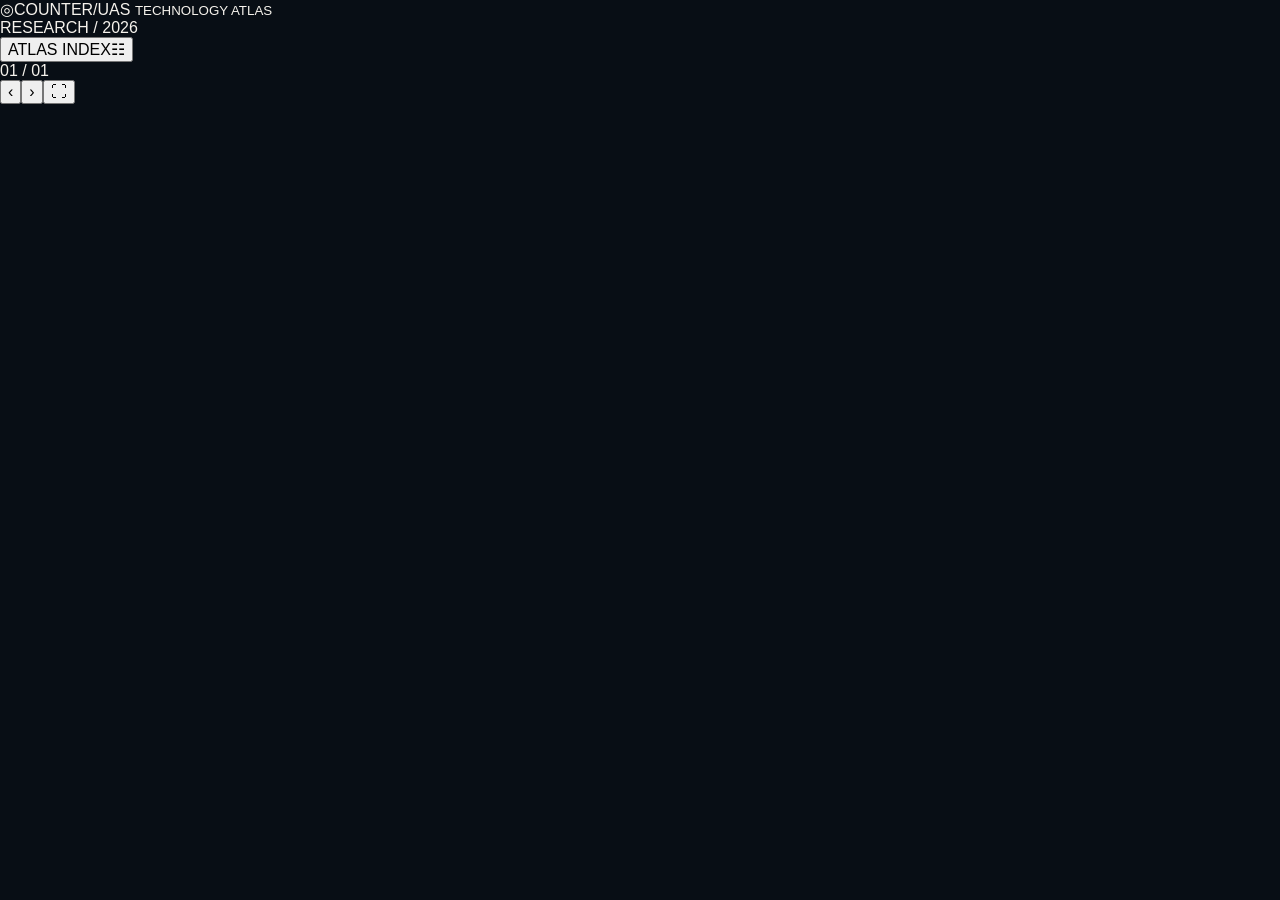
<file: legacy-counter-uas.html>
<!doctype html>
<html lang="en">
<head>
 <meta charset="utf-8"><meta name="viewport" content="width=device-width,initial-scale=1,viewport-fit=cover">
 <title>Counter-UAS Atlas 2026 | Global Systems & Evidence</title>
 <meta name="description" content="Interactive, source-based engineering presentation covering 37 military and civilian counter-UAS systems, architecture, specifications, operational evidence, cost and comparisons.">
 <meta name="theme-color" content="#080d14">
 <link rel="stylesheet" href="styles.css">
</head>
<body>
 <div id="app">
  <div class="ambient" aria-hidden="true"><div class="gridlines"></div><div class="noise"></div><div class="scanline"></div></div>
  <header id="header"><div class="brand-mark" aria-label="Global Counter-UAS Atlas"><span class="brand-symbol">◎</span><span>COUNTER<span class="brand-gold">/</span>UAS <small>TECHNOLOGY ATLAS</small></span></div><div id="chapter" class="header-chapter">RESEARCH / 2026</div><button id="openDirectory" class="header-action" title="Open system directory (M)"><span>ATLAS INDEX</span><span aria-hidden="true">☷</span></button></header>
  <main id="stage" aria-live="polite"><section id="scene" class="scene"></section></main>
  <footer id="footer"><div class="count" id="count">01 / 01</div><div class="progress-track"><div id="progress"></div></div><div class="deck-actions"><button id="prev" title="Previous (←)">‹</button><button id="next" title="Next (→)">›</button><button id="fullscreen" title="Fullscreen">⛶</button></div></footer>
  <div id="directory" class="drawer hidden" role="dialog" aria-modal="true" aria-label="System directory"><div class="drawer-backdrop" id="closeOverlay"></div><div class="drawer-panel"><div class="drawer-top"><div><div class="eyebrow">DIRECTORY</div><h2>37 systems.<br><em>One global view.</em></h2></div><button id="closeDirectory" class="x" aria-label="Close">×</button></div><div class="drawer-tools"><input id="search" type="search" placeholder="Search system, country, manufacturer or technology…" autocomplete="off"><select id="dirType"><option value="">All technologies</option></select></div><div id="directoryList" class="directory-list"></div><div class="drawer-bottom">Use ↑ ↓ to find, Enter to open, Esc to close. <button id="goCompare">OPEN COMPARISON ↗</button></div></div></div>
  <div id="mediaModal" class="media-modal hidden" role="dialog" aria-modal="true" aria-label="Media viewer"><div class="media-scrim" id="mediaScrim"></div><div class="media-container"><button id="mediaClose" class="media-close" aria-label="Close media">×</button><div id="mediaContents"></div></div></div>
  <div id="toast" class="toast" role="status"></div>
 </div>
 <script src="data/systems.js"></script><script src="app.js"></script>
</body>
</html>
</file>
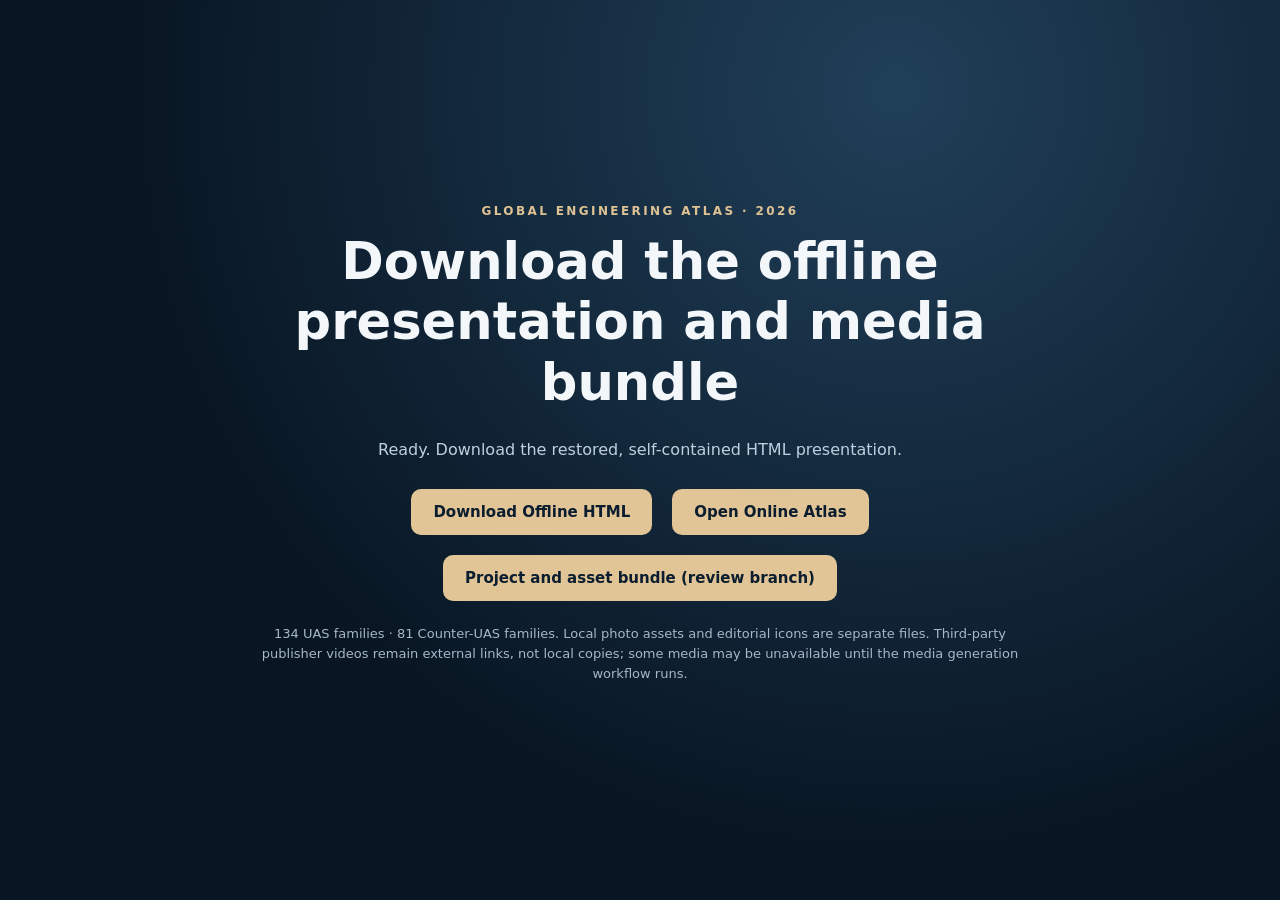
<file: atlas-2026/download.html>
<!doctype html><html lang="en"><head><meta charset="utf-8"><meta name="viewport" content="width=device-width,initial-scale=1"><meta name="theme-color" content="#081522"><style>*{box-sizing:border-box}body{margin:0;min-height:100vh;background:radial-gradient(circle at 70% 10%,#203f59,#081522 65%);color:#f4f7fa;font:16px/1.55 system-ui,Arial,sans-serif}main{min-height:100vh;max-width:850px;margin:auto;padding:30px;display:flex;flex-direction:column;align-items:center;justify-content:center;text-align:center}h1{font-size:clamp(2rem,4vw,3.3rem);line-height:1.18;margin:10px 0}.eyebrow{color:#dec294;font-size:12px;text-transform:uppercase;letter-spacing:.2em;font-weight:750}.sub{color:#bed0de;max-width:650px}button,.btn{background:#e1c596;color:#0b1d2e;border:0;border-radius:10px;padding:14px 22px;display:inline-block;font:750 15px system-ui;cursor:pointer;text-decoration:none;margin:10px}button:disabled{opacity:.5;cursor:not-allowed}.hint{font-size:13px;color:#a7b7c7}.dots{margin:25px;display:flex;gap:8px}.dots span{height:8px;width:8px;background:#e1c596;border-radius:100%;animation:pulse 1.1s alternate infinite}.dots span:nth-child(2){animation-delay:.2s}.dots span:nth-child(3){animation-delay:.4s}@keyframes pulse{to{opacity:.2;transform:scale(.65)}}</style><title>Download Offline UAS / Counter-UAS Atlas</title></head><body><main><div class="eyebrow">Global Engineering Atlas · 2026</div><h1>Download the offline presentation and media bundle</h1><p class="sub" id="status">Preparing the standalone HTML. For verified locally stored images, icons and media, download the full project folder.</p><div><button id="save" disabled>Download Offline HTML</button><a class="btn" href="./">Open Online Atlas</a><a class="btn" href="https://github.com/karimelzoser/survey/archive/refs/heads/feat/local-media-ux-accessibility-2026.zip">Project and asset bundle (review branch)</a></div><p class="hint">134 UAS families · 81 Counter-UAS families. Local photo assets and editorial icons are separate files. Third-party publisher videos remain external links, not local copies; some media may be unavailable until the media generation workflow runs.</p></main><script src="parts/001.js"></script>
<script src="parts/002.js"></script>
<script src="parts/003.js"></script>
<script src="parts/004.js"></script>
<script src="parts/005.js"></script>
<script src="parts/006.js"></script>
<script src="parts/007.js"></script>
<script src="parts/008.js"></script>
<script src="parts/009.js"></script>
<script src="parts/010.js"></script>
<script src="parts/011.js"></script>
<script src="parts/012.js"></script>
<script src="parts/013.js"></script>
<script src="parts/014.js"></script>
<script src="parts/015.js"></script>
<script src="parts/016.js"></script>
<script src="parts/017.js"></script>
<script src="parts/018.js"></script>
<script src="parts/019.js"></script>
<script src="parts/020.js"></script>
<script src="parts/021.js"></script><script src="briefing-embedded.js"></script><script src="qa-embedded.js"></script><script src="engineering-embedded.js"></script><script>
(function(){const p=window.__ATLAS_PARTS||[],b=document.getElementById("save"),status=document.getElementById("status");if(p.length!==21||p.some(x=>typeof x!=="string")){status.textContent="A presentation file could not load. Reload this page.";return;}if(!window.__ATLAS_BRIEFING_REFRESH){status.textContent="The briefing enhancement bundle did not load. Please reload.";return;}status.textContent="Ready. Download the restored, self-contained HTML presentation.";b.disabled=false;b.addEventListener("click",()=>{const base=p.join(""),extra=window.__ATLAS_BRIEFING_REFRESH,qa=window.__ATLAS_PRO_QA,eng=window.__ATLAS_ENGINEERING,enhanced=base.replace("</head>",'<style id="briefing-refresh">'+extra.css+(qa?qa.css:"")+(eng?eng.css:"")+"</style></head>").replace("</body>","<scr"+"ipt>"+extra.js+(qa?qa.js:"")+(eng?eng.js:"")+"</scr"+"ipt></body>"),blob=new Blob([enhanced],{type:"text/html;charset=utf-8"}),url=URL.createObjectURL(blob),a=document.createElement("a");a.href=url;a.download="UAS_CounterUAS_Atlas_2026_Offline.html";document.body.appendChild(a);a.click();a.remove();setTimeout(()=>URL.revokeObjectURL(url),120000);});})();
</script></body></html>
</file>
<file: styles.css>
:root{--bg:#080e15;--ink:#f5f2ec;--muted:#93a3b0;--muted2:#677c8d;--line:rgba(206,221,233,.17);--gold:#e3b676;--gold2:#f5d3a5;--panel:#101b26;--panel2:#15222e;--green:#9ed5bf;--red:#efb3a3;--ease:cubic-bezier(.18,.72,.16,1)}
*{box-sizing:border-box}html,body{margin:0;width:100%;height:100%;overflow:hidden;background:var(--bg);font-family:'Segoe UI Variable Display','Segoe UI',Inter,Arial,sans-serif;color:var(--ink);-webkit-font-smoothing:antialiased}button,input,select{font:inherit}button{cursor:pointer}a{color:inherit;text-decoration:none}.backdrop{position:fixed;inset:0;pointer-events:none;background:radial-gradient(70vw 55vw at 100% -20%,#28405062,transparent 67%),radial-gradient(40vw 35vw at -10% 110%,#1d374a44,transparent 70%),linear-gradient(120deg,#090f15,#0b1219 58%,#0a1017);z-index:0}.backdrop:before{content:'';position:absolute;inset:0;background-image:linear-gradient(#b9ccde08 1px,transparent 1px),linear-gradient(90deg,#b9ccde08 1px,transparent 1px);background-size:62px 62px;mask-image:linear-gradient(black,transparent 90%)}.shell{position:relative;isolation:isolate;display:grid;grid-template-rows:72px minmax(0,1fr) 55px;height:100dvh;min-height:400px}.topbar{display:grid;grid-template-columns:1fr auto 1fr;align-items:center;padding:0 clamp(20px,3vw,58px);border-bottom:1px solid var(--line);background:#050a10a6;backdrop-filter:blur(18px);position:relative;z-index:5}.identity{display:flex;align-items:center;gap:12px;background:none;border:none;color:var(--ink);padding:0;text-align:left;width:max-content}.brand-icon{font-size:31px;color:var(--gold);font-weight:700}.brand-word{font-size:18px;line-height:1.05;font-weight:950;letter-spacing:.015em}.brand-word small{display:block;letter-spacing:.17em;font-size:8px;color:var(--muted);margin-top:6px}.accent{color:var(--gold)}.chapter-name{font-size:10px;letter-spacing:.24em;text-transform:uppercase;color:var(--muted);font-weight:850}.top-actions{display:flex;gap:10px;justify-content:flex-end}.top-button{background:#ffffff07;border:1px solid #ffffff27;border-radius:11px;color:#e8e9e9;font-size:10px;font-weight:900;letter-spacing:.09em;padding:11px 16px}.top-button span{color:var(--gold);padding-left:12px}.top-button:hover,.footer-actions button:hover{background:#e4b879;color:#101822}.viewport{position:relative;min-height:0;overflow:hidden}.slide{height:100%;padding:22px clamp(22px,3.3vw,65px) 12px;opacity:0;transform:translateX(12px) scale(1.004);filter:blur(4px);transition:opacity .36s ease,transform .57s var(--ease),filter .35s ease;overflow:auto;scrollbar-width:thin;scrollbar-color:#4b6272 transparent}.slide.visible{opacity:1;transform:none;filter:none}.footer{display:flex;align-items:center;gap:30px;padding:0 clamp(20px,3vw,58px);border-top:1px solid var(--line);background:#061019ac;position:relative;z-index:4}.status{min-width:240px;display:flex;align-items:center;gap:17px}.status>span:first-child{font-size:12px;letter-spacing:.16em;color:var(--gold);font-weight:950}.status-tag{font-size:8px;color:var(--muted2);font-weight:900;letter-spacing:.13em}.track{height:2px;background:#3a4650;flex:1;overflow:hidden}.track-fill{height:100%;background:var(--gold);transition:width .4s var(--ease)}.footer-actions{display:flex;gap:8px;align-items:center}.keyboard-hint{font-size:9px;color:var(--muted2);letter-spacing:.07em;white-space:nowrap;padding-right:12px}.footer-actions button{background:#ffffff09;border:1px solid var(--line);border-radius:10px;width:35px;height:32px;color:var(--ink)}.eyebrow{font-size:10px;color:var(--gold2);font-weight:950;letter-spacing:.18em;text-transform:uppercase}.eyebrow span{color:#8c9ca8}.section-heading h1,.cover h1,.end-slide h1{font-size:clamp(42px,5vw,86px);letter-spacing:-.064em;line-height:.99;margin:13px 0}.section-heading h1 em,.cover h1 em,.end-slide h1 em{font-family:Georgia,serif;letter-spacing:-.042em;font-weight:500;color:var(--gold2)}.section-heading p{max-width:600px;font-size:15px;line-height:1.6;color:var(--muted)}
/* Hero: concept-led and spacious rather than dense text */
.cover{display:grid;grid-template-columns:1.25fr .75fr;height:100%;align-items:center;gap:45px}.cover-copy{padding-bottom:22px}.cover h1{font-size:clamp(66px,7vw,132px);line-height:.99;margin:27px 0}.cover-copy p{color:#b8c2cb;font-size:clamp(16px,1.38vw,23px);line-height:1.5;max-width:650px}.cover-controls{display:flex;gap:15px;align-items:center;margin-top:35px}.cta,.quiet{border:1px solid #e2b57555;background:var(--gold);color:#10191f;padding:16px 21px;font-size:11px;letter-spacing:.10em;font-weight:950;border-radius:11px}.cta span{margin-left:12px}.cta:hover{background:#f3d5a8}.quiet{color:var(--ink);background:#ffffff08;border-color:var(--line)}.quiet:hover{background:#ffffff15}.cover-micro{margin-top:55px;color:var(--muted2);font-size:10px;letter-spacing:.07em;font-weight:800}.cover-art{position:relative;aspect-ratio:1/1;width:min(38vw,550px);margin:auto;display:grid;place-items:center}.orbit-ring{position:absolute;border:1px solid #d3ae7645;border-radius:50%;inset:3%;transform:rotate(-25deg)}.orbit-ring.ring-2{inset:19%;border-color:#d3ae7675}.orbit-ring.ring-3{inset:37%;border-color:#d3ae76a5;box-shadow:0 0 55px #c49c5e13}.orbit-ring:after{content:'';position:absolute;top:5%;left:25%;height:9px;width:9px;background:#ebc389;border-radius:100%;box-shadow:0 0 25px #ebc389b0}.orbit-center{width:45%;aspect-ratio:1;background:radial-gradient(circle at 25% 25%,#304153,#101c27 63%);border-radius:50%;display:flex;flex-direction:column;align-items:center;justify-content:center;gap:9px;box-shadow:0 24px 90px #0008,0 0 0 20px #ebc38907}.orbit-center b{letter-spacing:.2em;font-size:12px}.orbit-label{position:absolute;font-size:10px;letter-spacing:.15em;color:var(--gold2);font-weight:850}.orbit-label.a{top:15%;left:0}.orbit-label.b{top:19%;right:0}.orbit-label.c{bottom:10%;right:5%}
/* Method / classification screen */
.methods-slide{display:flex;flex-direction:column;height:100%;min-height:0}.methods-slide h1{font-size:clamp(36px,4vw,72px);margin:8px 0}.methods-slide .section-heading p{margin:6px 0 18px;font-size:13px}.method-grid{display:grid;grid-template-columns:repeat(4,minmax(0,1fr));gap:12px;flex:1;min-height:0}.method-tab{color:var(--ink);background:linear-gradient(140deg,#1b2935,#101a24 70%);border:1px solid #ffffff1d;border-top:3px solid var(--family);border-radius:15px;text-align:left;padding:20px;display:flex;flex-direction:column;justify-content:space-between;min-height:110px;position:relative;transition:transform .2s,border-color .2s,background .2s}.method-tab:hover{transform:translateY(-3px);border-color:var(--family);background:#263641}.method-tab b{font-size:12px;color:var(--family)}.method-tab span{font-weight:930;letter-spacing:-.02em;font-size:clamp(16px,1.65vw,26px);line-height:1.15}.method-tab small{font-size:10px;color:var(--muted)}.method-notice{margin-top:15px;display:flex;align-items:center;gap:25px;padding:14px 18px;background:#cbae7610;border-left:2px solid var(--gold);color:var(--muted);font-size:11px;line-height:1.3}.method-notice b{color:var(--gold2);white-space:nowrap}
/* One coherent system profile screen */
.family-slide{height:100%;min-height:0;display:grid;grid-template-rows:auto minmax(68px,84px) minmax(0,1fr) auto;gap:10px}.family-heading{display:flex;align-items:end;justify-content:space-between;gap:20px}.family-heading h1{font-size:clamp(27px,3vw,53px);line-height:1.03;font-weight:950;letter-spacing:-.055em;margin:5px 0 7px;max-width:80vw}.family-heading .eyebrow{color:var(--family);font-size:10px}.family-meta{display:flex;gap:10px;align-items:center;color:#adbbc4;font-size:11px}.family-meta>b{color:#b0a18d}.version-pill{font-size:9px;border-radius:20px;border:1px solid #e1b87655;padding:5px 9px;color:var(--gold2);font-weight:850}.family-header-nav{display:flex;gap:14px;align-items:center}.family-header-nav button{height:36px;width:36px;border-radius:10px;background:#ffffff09;color:var(--gold);border:1px solid var(--line);font-size:19px}.family-header-nav button:hover{background:#e4b879;color:#101822}.family-header-nav b{font-size:26px;color:var(--gold2);font-weight:950}.family-header-nav small{font-size:14px;color:var(--muted2);font-weight:600}.metric-ribbon{display:grid;grid-template-columns:1.15fr 1.34fr 1.10fr .73fr;border-radius:12px;overflow:hidden;border:1px solid #ffffff21;background:#15222e;min-height:0}.hero-metric{padding:10px 15px;border-right:1px solid #ffffff18;display:flex;flex-direction:column;justify-content:center;gap:5px;min-width:0}.hero-metric:last-child{border-right:0}.hero-metric.highlight{background:#e5b97713;border-top:2px solid var(--family);padding-top:8px}.hero-metric small{color:#95a5b2;letter-spacing:.13em;font-size:9px;font-weight:950}.hero-metric strong{font-size:clamp(10px,.88vw,14px);line-height:1.35;color:#f4dfc2;font-weight:860;overflow-wrap:anywhere}.hero-metric.highlight strong{color:#ffe1b1}.profile-grid{display:grid;grid-template-columns:minmax(0,1fr) minmax(0,1.18fr);gap:14px;min-height:0;height:100%}.profile-left{min-height:0;display:grid;grid-template-rows:minmax(0,1fr) auto;gap:9px}.media-panel,.spec-panel{border:1px solid var(--line);border-radius:14px;min-height:0;background:#111c27;overflow:hidden}.media-panel{display:flex;flex-direction:column}.media-view{min-height:0;flex:1;position:relative;background:radial-gradient(ellipse at center,#1b2932,#0d141d);overflow:hidden}.gallery-main{width:100%;height:100%;object-fit:contain;display:block}.gallery-main.zoomed{object-fit:cover;object-position:center 42%;transform:scale(1.35)}.video-embed{height:100%;width:100%;border:0;display:block}.media-kind{position:absolute;left:15px;top:12px;padding:7px 9px;border-radius:7px;background:#050a0fe8;border:1px solid #ffffff27;font-size:10px;letter-spacing:.1em;font-weight:950;color:var(--gold2)}.expand{position:absolute;right:12px;bottom:30px;background:#e6b97e;color:#111b22;border:0;padding:8px 11px;font-size:10px;font-weight:950;border-radius:8px}.media-credit{position:absolute;left:0;right:0;bottom:0;font-size:9px;letter-spacing:.01em;color:#f1efeccf;padding:6px 15px;background:linear-gradient(90deg,#060a0fed,#060a0f5a)}.media-thumbs{height:82px;flex:none;display:flex;gap:7px;padding:8px 10px;background:#0a131d;border-top:1px solid var(--line);overflow-x:auto;scrollbar-width:thin}.thumb{flex:1 1 0;min-width:65px;max-width:135px;border:1px solid #ffffff30;border-radius:8px;background:#182632;position:relative;overflow:hidden;padding:0;color:var(--ink)}.thumb img{height:100%;width:100%;object-fit:cover;opacity:.72;transition:opacity .2s,transform .2s}.thumb:hover img{opacity:1;transform:scale(1.04)}.thumb.selected{border:2px solid var(--gold);box-shadow:inset 0 0 0 1px #000}.thumb.selected img{opacity:1}.thumb small{position:absolute;left:0;bottom:0;right:0;background:#061019db;color:#e7e1d3;text-align:left;font-size:8px;padding:5px;line-height:1.2;font-weight:850}.video-thumb{display:flex;align-items:center;justify-content:center;flex-direction:column;background:#e4bc8121}.play-icon{font-size:24px;color:var(--gold);margin-top:-10px}.media-origin{background:#0b1520;padding:5px 12px;font-size:9px;color:#8fa2af;display:flex;justify-content:flex-start;gap:7px;align-items:center;white-space:nowrap;overflow:hidden}.media-origin a{color:#e0bf91}.video-fallback,.image-unavailable{height:100%;width:100%;display:flex;align-items:center;justify-content:center;flex-direction:column;gap:12px;text-align:center;padding:22px;color:var(--muted)}.video-fallback>b{color:var(--ink);font-size:17px}.video-fallback small{max-width:320px;font-size:12px}.video-mark{font-size:38px;color:var(--gold)}.source-button{border-radius:7px;background:var(--gold);color:#101820;font-size:10px;font-weight:950;padding:10px 14px}.subsystem-flow{display:grid;grid-template-columns:1fr 18px 1fr 18px 1fr;align-items:stretch;background:#101c27;border:1px solid var(--line);border-radius:12px;min-height:78px}.flow-item{padding:10px 12px;min-width:0}.flow-item small{display:block;color:var(--family);font-size:8px;letter-spacing:.1em;font-weight:950}.flow-item b{font-size:10px;line-height:1.32;color:#dce6e9;display:block;margin-top:5px;font-weight:760;overflow-wrap:anywhere}.flow-arrow{align-self:center;color:var(--gold);font-size:16px;text-align:center}.spec-panel{display:flex;flex-direction:column;padding:0;overflow:hidden}.module-title{height:35px;flex:none;padding:0 14px;display:flex;align-items:center;justify-content:space-between;border-bottom:1px solid var(--line)}.module-title span{color:var(--family);font-weight:950;font-size:10px;letter-spacing:.14em}.module-title em{color:#8295a4;font-size:8px;font-style:normal;letter-spacing:.08em}.spec-body{flex:1;min-height:0;overflow:auto;scrollbar-width:thin;scrollbar-color:#677582 #1b2832}.spec-row{display:grid;grid-template-columns:135px 1fr;min-height:32px;border-bottom:1px solid #ffffff0e}.spec-row span{font-size:9px;color:#9caab6;letter-spacing:.055em;font-weight:900;padding:8px 11px;display:flex;align-items:center;background:#182734;border-right:1px solid #ffffff13}.spec-row strong{padding:7px 13px;font-size:11px;line-height:1.29;font-weight:680;color:#dce5e7;display:flex;align-items:center}.spec-row.critical strong{color:#edc897}.two-col-row{display:grid;grid-template-columns:1fr 1fr;min-height:68px;flex:none;border-top:1px solid var(--line)}.two-col-row>div{padding:10px 12px;border-right:1px solid var(--line);min-width:0}.two-col-row>div:last-child{border:0}.two-col-row small,.pro-con small{display:block;color:#a6b7c1;font-size:9px;letter-spacing:.075em;font-weight:900}.two-col-row strong{font-size:11px;line-height:1.35;font-weight:750;display:block;margin-top:7px;color:#f0d5aa}.pro-con{display:grid;grid-template-columns:1fr 1fr;flex:none;border-top:1px solid var(--line);min-height:94px}.pro-con>div{padding:10px 12px;border-right:1px solid var(--line);min-width:0}.pro-con>div:last-child{border:0}.pro-con .pro{background:#6dad8f0c}.pro-con .con{background:#df8b740c}.pro-con small{color:var(--green)}.pro-con .con small{color:var(--red)}.pro-con small em{font-style:normal;color:#718993}.pro-con strong{display:block;margin-top:7px;font-size:10.5px;line-height:1.35;font-weight:710;color:#dce5df}.pro-con .con strong{color:#e9d7d0}.family-footer{display:grid;grid-template-columns:.85fr 1.05fr 1.1fr;gap:10px;min-height:44px}.family-fact{display:flex;flex-direction:column;justify-content:center;gap:5px;min-width:0}.family-fact span{font-size:8px;color:#93a8b6;letter-spacing:.1em;font-weight:950}.family-fact b{font-size:10px;color:#c7d1d6;font-weight:750;line-height:1.25}.family-links{display:flex;flex-wrap:wrap;align-items:center;gap:5px;justify-content:end}.citation{border:1px solid #e4b97b4b;border-radius:7px;padding:8px 9px;color:#e4be87;font-weight:800;font-size:9px;white-space:nowrap}.citation:hover{background:#e4b978;color:#121d24}
/* Comparison */
.compare-slide{height:100%;display:flex;flex-direction:column;min-height:0}.section-heading.compact h1{font-size:clamp(34px,3.75vw,70px);margin:8px 0 14px}.compare-filters{display:flex;gap:10px;align-items:end;margin-bottom:12px;flex:none}.compare-filters label{display:flex;flex-direction:column;font-size:9px;font-weight:950;letter-spacing:.1em;color:#9db2c0;gap:6px}.compare-filters input,.compare-filters select,.filters input,.filters select{height:38px;background:#172531;color:#f7f3ea;border:1px solid #ffffff2c;border-radius:8px;padding:0 10px;outline:0;font-size:12px}.compare-filters input:focus,.compare-filters select:focus,.filters input:focus{border-color:var(--gold)}.compare-filters input{flex:1}.reset{height:38px;background:#ffffff11;border:1px solid var(--line);color:#f1d9b4;border-radius:7px;padding:0 14px;font-size:10px;font-weight:900}.compare-table-wrap{flex:1;min-height:0;overflow:auto;border:1px solid var(--line);background:#0d1822;border-radius:12px;scrollbar-width:thin}.comparison{width:100%;border-collapse:collapse;font-size:11px}.comparison thead{position:sticky;top:0;z-index:1;background:#233441}.comparison th{text-align:left;letter-spacing:.1em;color:#d2bd9d;font-size:9px;padding:13px 11px;border-bottom:1px solid #ffffff30;white-space:nowrap}.comparison td{vertical-align:middle;padding:11px 10px;border-bottom:1px solid #ffffff12;color:#c9d6db;min-width:110px;line-height:1.35}.comparison td:first-child{min-width:190px}.comparison td b{color:#fff0dd}.comparison td small{display:block;font-size:9px;color:#8d9fae;margin-top:5px}.comparison tbody tr{cursor:pointer}.comparison tbody tr:hover{background:#ffffff0e}.table-group{font-size:10px;color:#edc99b}.comparison-note{font-size:10px;line-height:1.4;color:#9caeb7;margin-top:10px;border-left:2px solid var(--gold);padding-left:11px}
/* Targets and evidence */
.targets{height:100%;display:flex;flex-direction:column}.target-grid{display:grid;grid-template-columns:repeat(4,1fr);gap:12px;flex:1;min-height:0;margin-top:18px}.target-card{background:#13212c;border:1px solid var(--line);border-top:3px solid var(--gold);padding:22px;display:flex;flex-direction:column;border-radius:13px}.target-card>span{font-size:12px;color:var(--gold);font-weight:950}.target-card h3{font-size:23px;letter-spacing:-.03em;line-height:1.1;margin:24px 0 13px}.target-card b{font-size:16px;color:#ebc691}.target-card p{color:var(--muted);line-height:1.5;font-size:13px}.target-card small{margin-top:auto;font-size:9px;color:var(--gold);font-weight:950;letter-spacing:.14em}.target-card em{font-size:13px;color:#d4e2e5;font-style:normal;margin-top:11px;line-height:1.5}.end-slide{height:100%;display:flex;flex-direction:column;justify-content:center;max-width:1000px;margin:auto}.notes-list{display:grid;grid-template-columns:1fr 1fr;gap:14px;margin:30px 0}.notes-list div{padding:16px 20px;border-left:2px solid var(--gold);background:#ffffff08}.notes-list b{display:block;font-size:17px;color:#e3c493;margin-bottom:10px}.notes-list span{display:block;color:#b6c6ce;font-size:13px;line-height:1.5}.end-slide .cta{width:max-content}
/* Overlay */
.hidden{display:none!important}.drawer,.media-overlay{position:fixed;inset:0;z-index:300;display:grid;grid-template-columns:1fr min(530px,95vw)}.scrim{position:absolute;inset:0;background:#000b;backdrop-filter:blur(8px)}.drawer-panel{position:relative;grid-column:2;background:#101c27;border-left:1px solid var(--line);padding:28px;display:flex;flex-direction:column;min-height:0}.drawer-heading{display:flex;align-items:flex-start;justify-content:space-between}.drawer-heading h2{margin:10px 0 22px;font-size:38px;letter-spacing:-.05em}.dismiss{color:var(--gold2);background:#ffffff0c;border:1px solid var(--line);height:38px;width:38px;border-radius:10px;font-size:22px}.filters{display:flex;gap:8px;margin-bottom:10px}.filters input{flex:1;min-width:0}.filters select{max-width:170px}.directory-rows{overflow:auto;flex:1;min-height:0;scrollbar-width:thin}.directory-item{border:0;border-bottom:1px solid var(--line);background:none;color:var(--ink);display:grid;grid-template-columns:36px 1fr 20px;align-items:center;text-align:left;gap:12px;padding:14px 5px;width:100%}.directory-item:hover{background:#ffffff0c}.directory-item>span{font-size:13px;color:var(--gold);font-weight:950}.directory-item b{display:block;font-size:14px}.directory-item small{display:block;font-size:10px;color:#8aa0af;margin-top:5px}.directory-item em{color:var(--gold);font-style:normal}.media-overlay{display:flex;align-items:center;justify-content:center}.media-overlay-inner{position:relative;z-index:2;background:#0e1924;border:1px solid var(--line);border-radius:13px;max-width:min(1050px,94vw);width:fit-content;max-height:90vh;padding:14px;display:flex;flex-direction:column}.media-overlay-inner>.dismiss{position:absolute;top:8px;right:8px;z-index:2;background:#080f18}.media-overlay-inner img{max-width:100%;max-height:75vh;object-fit:contain}.overlay-caption{display:flex;gap:14px;justify-content:space-between;color:#a6bac6;font-size:11px;align-items:center;padding:12px 4px 0}.overlay-caption b{color:#f7f3ed}.overlay-caption a{color:var(--gold)}
@media(max-width:1400px){.family-heading h1{font-size:clamp(26px,2.55vw,43px)}.spec-row{grid-template-columns:110px 1fr}.spec-row strong{font-size:10px}.spec-row span{font-size:8px}.flow-item b{font-size:9px}.metric-ribbon{grid-template-columns:1.13fr 1.25fr 1.1fr .8fr}.hero-metric strong{font-size:10.5px}.family-fact b{font-size:9px}.pro-con strong{font-size:10px}}
@media(max-height:780px) and (min-width:850px){.shell{grid-template-rows:60px minmax(0,1fr) 44px}.slide{padding-top:11px;padding-bottom:7px}.family-slide{gap:7px;grid-template-rows:auto 64px minmax(0,1fr) auto}.family-heading h1{font-size:clamp(26px,2.8vw,39px)}.media-thumbs{height:66px;padding:6px}.hero-metric{padding:7px 12px}.subsystem-flow{min-height:58px}.flow-item{padding:8px}.module-title{height:28px}.spec-row{min-height:27px}.spec-row span,.spec-row strong{padding:5px 9px}.two-col-row{min-height:57px}.pro-con{min-height:77px}.pro-con>div{padding:7px 10px}.family-footer{min-height:33px}.family-fact span{font-size:7px}.family-fact b{font-size:9px}.citation{font-size:8px;padding:6px}}
@media(max-width:850px){html,body{height:auto;min-height:100%;overflow:auto}.shell{min-height:100dvh;height:auto;grid-template-rows:65px minmax(0,1fr) 52px}.topbar{grid-template-columns:1fr auto}.chapter-name{display:none}.top-actions{gap:5px}.top-button{padding:8px;font-size:9px}.top-button span{padding-left:3px}.slide{min-height:calc(100dvh - 117px);padding:20px 17px 35px;overflow:visible}.family-slide{height:auto;display:flex;flex-direction:column}.profile-grid{grid-template-columns:1fr;display:flex;flex-direction:column}.profile-left{height:auto;display:flex;flex-direction:column}.media-panel{height:390px}.media-view{min-height:220px}.subsystem-flow{min-height:85px}.spec-panel{overflow:visible}.spec-body{overflow:visible}.family-footer{grid-template-columns:1fr}.family-links{justify-content:flex-start}.metric-ribbon{grid-template-columns:1fr 1fr;min-height:160px}.hero-metric{min-height:75px}.hero-metric strong{font-size:12px}.pro-con{min-height:unset}.footer{position:sticky;bottom:0}.status{min-width:90px}.status-tag{display:none}.keyboard-hint{display:none}.cover{grid-template-columns:1fr}.cover-art{display:none}.cover h1{font-size:clamp(50px,11vw,90px)}.method-grid{grid-template-columns:1fr 1fr}.method-tab{min-height:150px}.target-grid{grid-template-columns:1fr 1fr}.targets{min-height:85vh}.target-card{min-height:220px}.comparison{min-width:900px}.compare-slide{min-height:70vh}.compare-table-wrap{min-height:500px}.section-heading h1{font-size:46px}.notes-list{grid-template-columns:1fr}.drawer-panel{padding:20px}.filters{flex-wrap:wrap}.filters select{max-width:none;width:100%}}
@media(max-width:520px){.topbar{padding:0 13px}.brand-word{font-size:13px}.brand-word small{font-size:6px}.brand-icon{font-size:23px}.top-button{font-size:8px;padding:6px}.top-actions .top-button:first-child{display:none}.family-heading h1{font-size:30px}.family-meta{flex-wrap:wrap;font-size:9px}.family-header-nav{gap:5px}.family-header-nav button{height:28px;width:28px}.family-header-nav b{font-size:17px}.family-header-nav small{font-size:9px}.metric-ribbon{grid-template-columns:1fr 1fr}.hero-metric small{font-size:8px}.hero-metric strong{font-size:11px}.media-panel{height:365px}.media-thumbs{height:85px}.flow-item{padding:8px}.flow-item b{font-size:8px}.flow-item small{font-size:7px}.spec-row{grid-template-columns:110px 1fr}.two-col-row,.pro-con{grid-template-columns:1fr}.two-col-row>div,.pro-con>div{min-height:57px;border-right:0;border-bottom:1px solid var(--line)}.method-grid{grid-template-columns:1fr 1fr;gap:8px}.method-tab{padding:13px;min-height:135px}.method-tab span{font-size:15px}.target-grid{grid-template-columns:1fr}.section-heading h1{font-size:37px}.cover-controls{flex-direction:column;align-items:flex-start}.cover-micro{margin-top:28px}.family-footer{margin-bottom:10px}.status{min-width:65px}.footer{gap:10px;padding:0 11px}.footer-actions{gap:4px}.footer-actions button{width:30px}.overlay-caption{display:block}.overlay-caption>*{margin:5px 0;display:block}}
@media(prefers-reduced-motion:reduce){*{transition:none!important;animation:none!important}}
/* Headline figures stay large: full caveats and conditions are in the detailed table. */
.hero-metric strong{font-size:clamp(13px,1.1vw,19px);letter-spacing:-.019em;line-height:1.25}
@media(max-width:1400px){.hero-metric strong{font-size:clamp(12px,1.18vw,16px)}}
@media(max-width:520px){.hero-metric strong{font-size:12px}}
.gallery-crop-panel{width:100%;height:100%;background-size:100% auto;background-repeat:no-repeat;background-color:#e8e9e8}.gallery-crop-panel.top{background-position:center top}.gallery-crop-panel.bottom{background-position:center bottom}
/* Keep comparison reachable on phones as well as desktop. */
@media(max-width:520px){.top-actions .top-button:first-child{display:block}.top-actions .top-button{padding:7px 6px;letter-spacing:0}.top-actions{gap:4px}.brand-word{font-size:12px}.identity{gap:5px}}


/* Evidence-based shortlist and extended radar rows: Nov 2026 */
.ranking-slide .section-heading p{font-size:clamp(12px,1vw,15px);opacity:.75;margin-top:9px;max-width:85ch}
.ranking-grid{display:grid;grid-template-columns:repeat(3,minmax(0,1fr));gap:14px;margin-top:25px}
.ranking-card{padding:20px;border:1px solid rgba(255,255,255,.15);background:linear-gradient(155deg,#142334,#0b131d);border-radius:18px;display:flex;flex-direction:column;min-height:360px}
.ranking-no{font-size:10px;font-weight:900;letter-spacing:.09em;color:#e8bc83;text-transform:uppercase}
.ranking-card h2{font-size:clamp(19px,1.6vw,28px);line-height:1.14;letter-spacing:-.03em;margin:15px 0 5px}
.ranking-country{color:#8fb2d1;font-size:11px;margin-bottom:12px}
.ranking-line{border-top:1px solid rgba(255,255,255,.1);padding-top:14px;margin-top:9px}
.ranking-line small{display:block;font-size:9px;letter-spacing:.08em;color:#dfba84;margin-bottom:9px}
.ranking-line b{font-size:clamp(12px,.95vw,15px);line-height:1.45;display:block;font-weight:600}
.ranking-line.limitation small{color:#c7a0a1}
.ranking-foot{display:flex;flex-wrap:wrap;gap:10px;margin-top:auto;padding-top:14px;align-items:center}
.ranking-foot button{border:1px solid #d2ad7c;background:rgba(206,158,98,.13);color:#f6dfbc;border-radius:7px;padding:11px 12px;font-size:10px;font-weight:900}
.ranking-disclaimer{font-size:11px;color:#a8bbc9;line-height:1.5;margin-top:16px}
@media(max-width:900px){.ranking-grid{grid-template-columns:1fr;gap:10px}.ranking-card{min-height:0;padding:16px}.ranking-slide{overflow-y:auto}.ranking-card h2{font-size:23px}}
@media(min-height:0px) and (max-height:800px) and (min-width:901px){.ranking-grid{margin-top:12px}.ranking-card{min-height:300px;padding:15px}.ranking-line{margin-top:5px;padding-top:9px}}

/* Verified media navigation and 9-way method taxonomy */
.video-source-link{position:absolute;right:9px;bottom:38px;z-index:5;background:rgba(9,15,22,.89);padding:5px 7px;border-radius:7px;font-size:9px}
.video-source-link a{color:#e8c18a;text-decoration:none}
.media-thumbs{overflow-x:auto;scrollbar-width:thin}
.video-thumb small{white-space:nowrap;overflow:hidden;text-overflow:ellipsis;display:block}
@media(max-width:700px){.video-source-link{bottom:31px;right:4px}.media-thumbs{gap:4px}}

/* Final desktop range ribbon audit: preserve the complete value in hover text and full technical table; never clip into adjacent cards. */
.hero-metric strong{display:-webkit-box;-webkit-box-orient:vertical;-webkit-line-clamp:2;line-clamp:2;overflow:hidden;overflow-wrap:anywhere}
@media (max-width:850px){.hero-metric strong{-webkit-line-clamp:3;line-clamp:3}}
</file>
